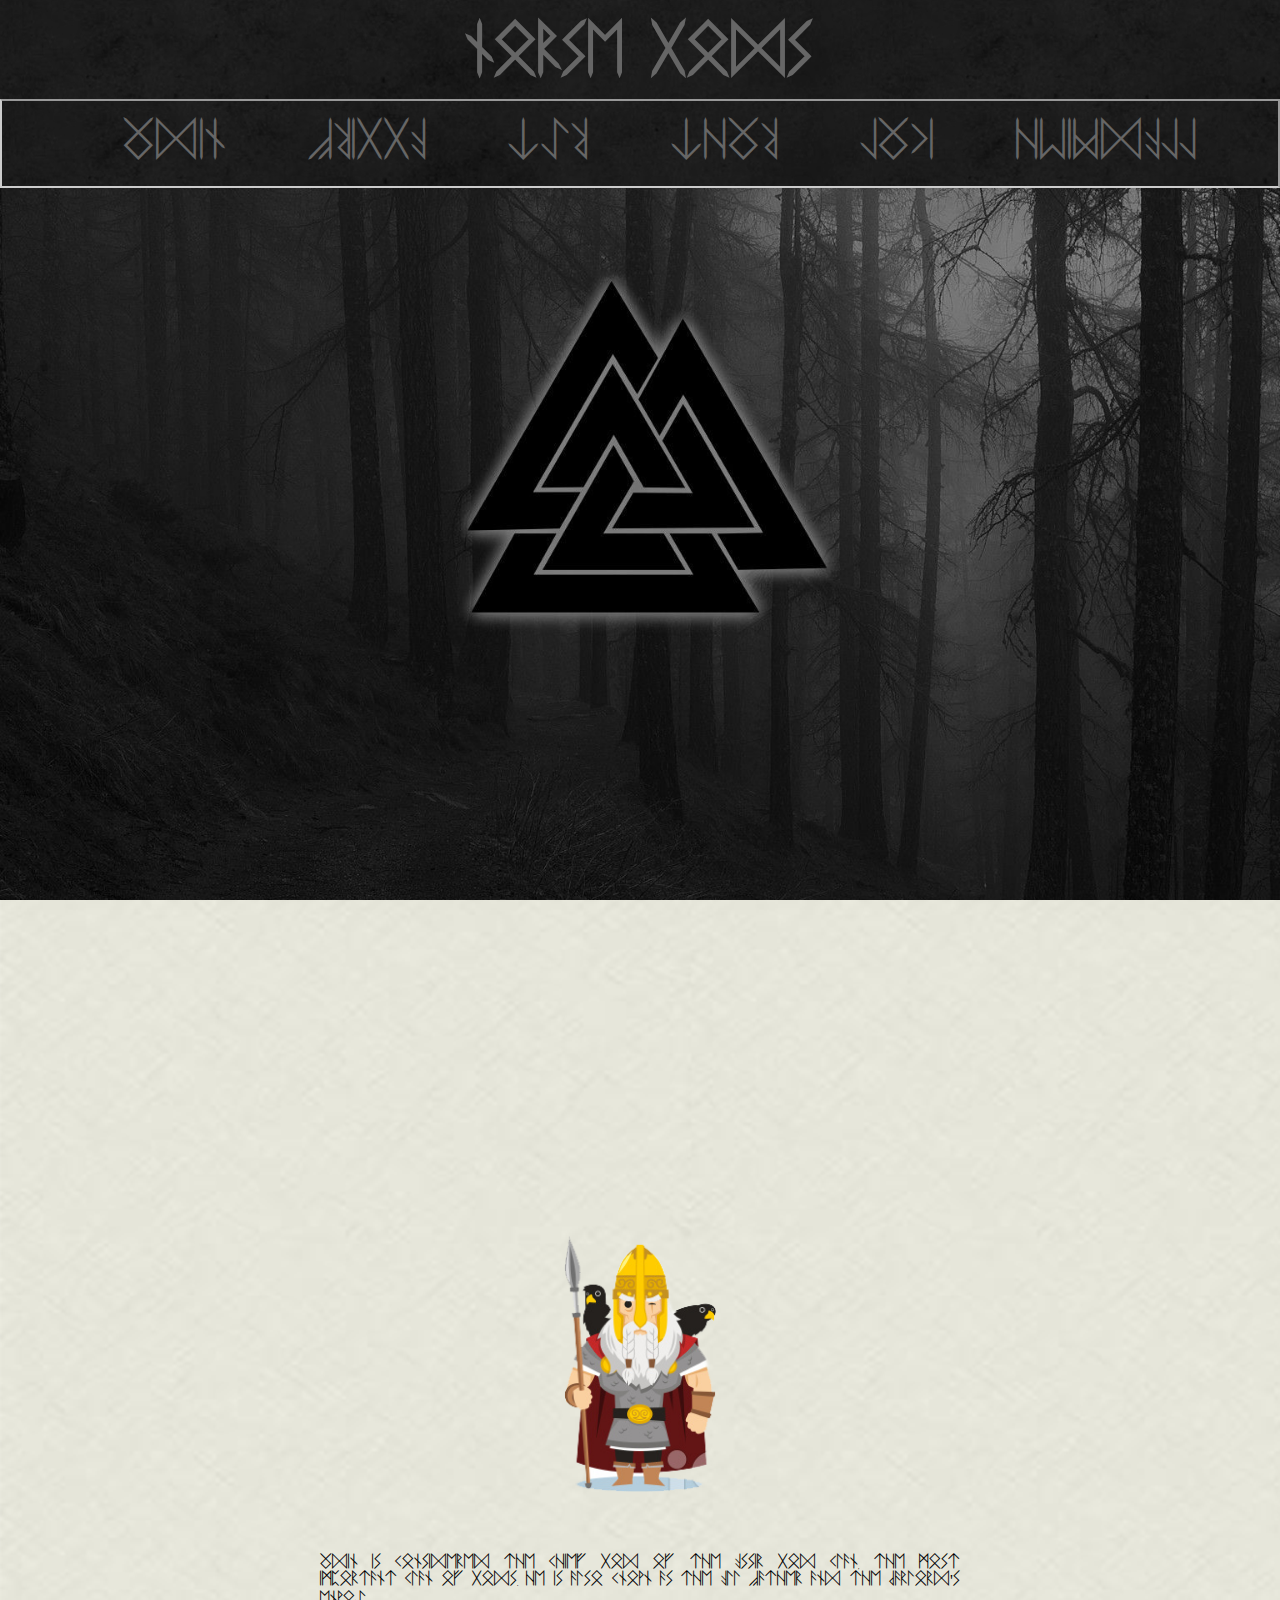
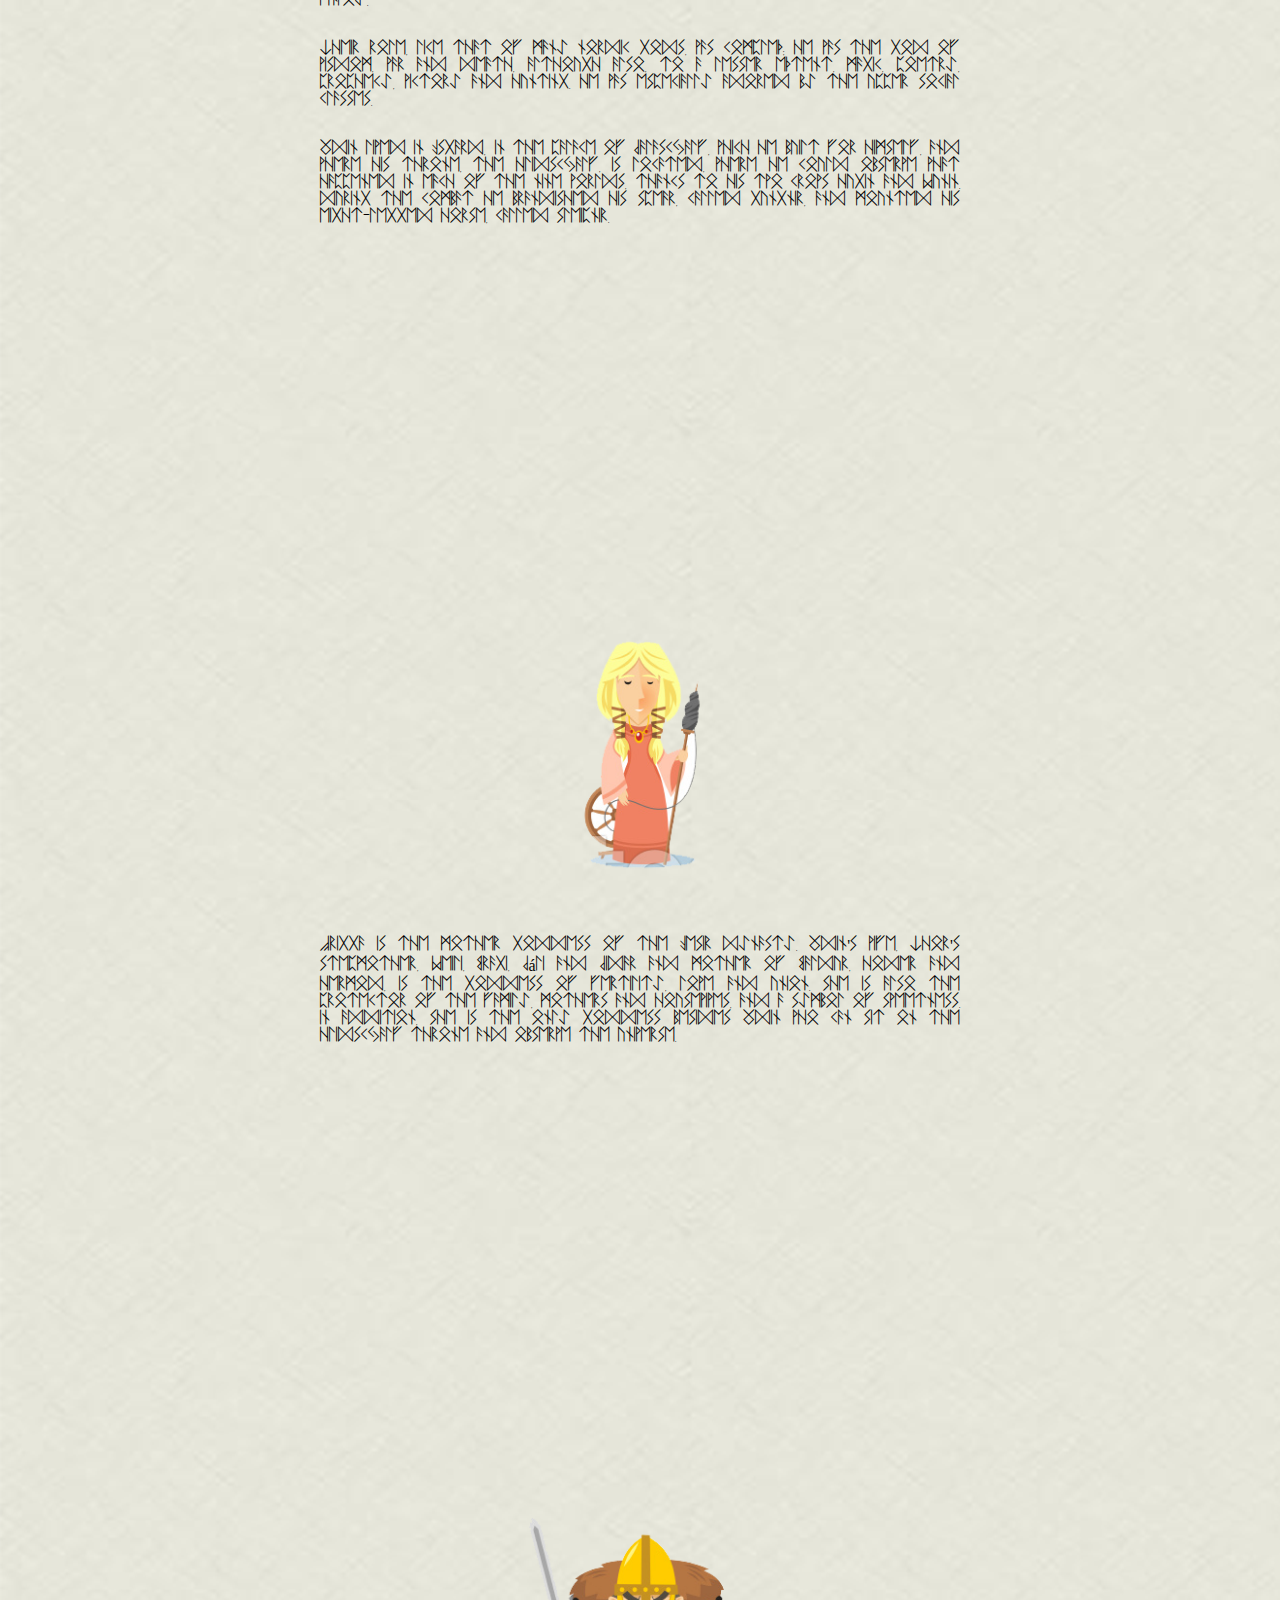
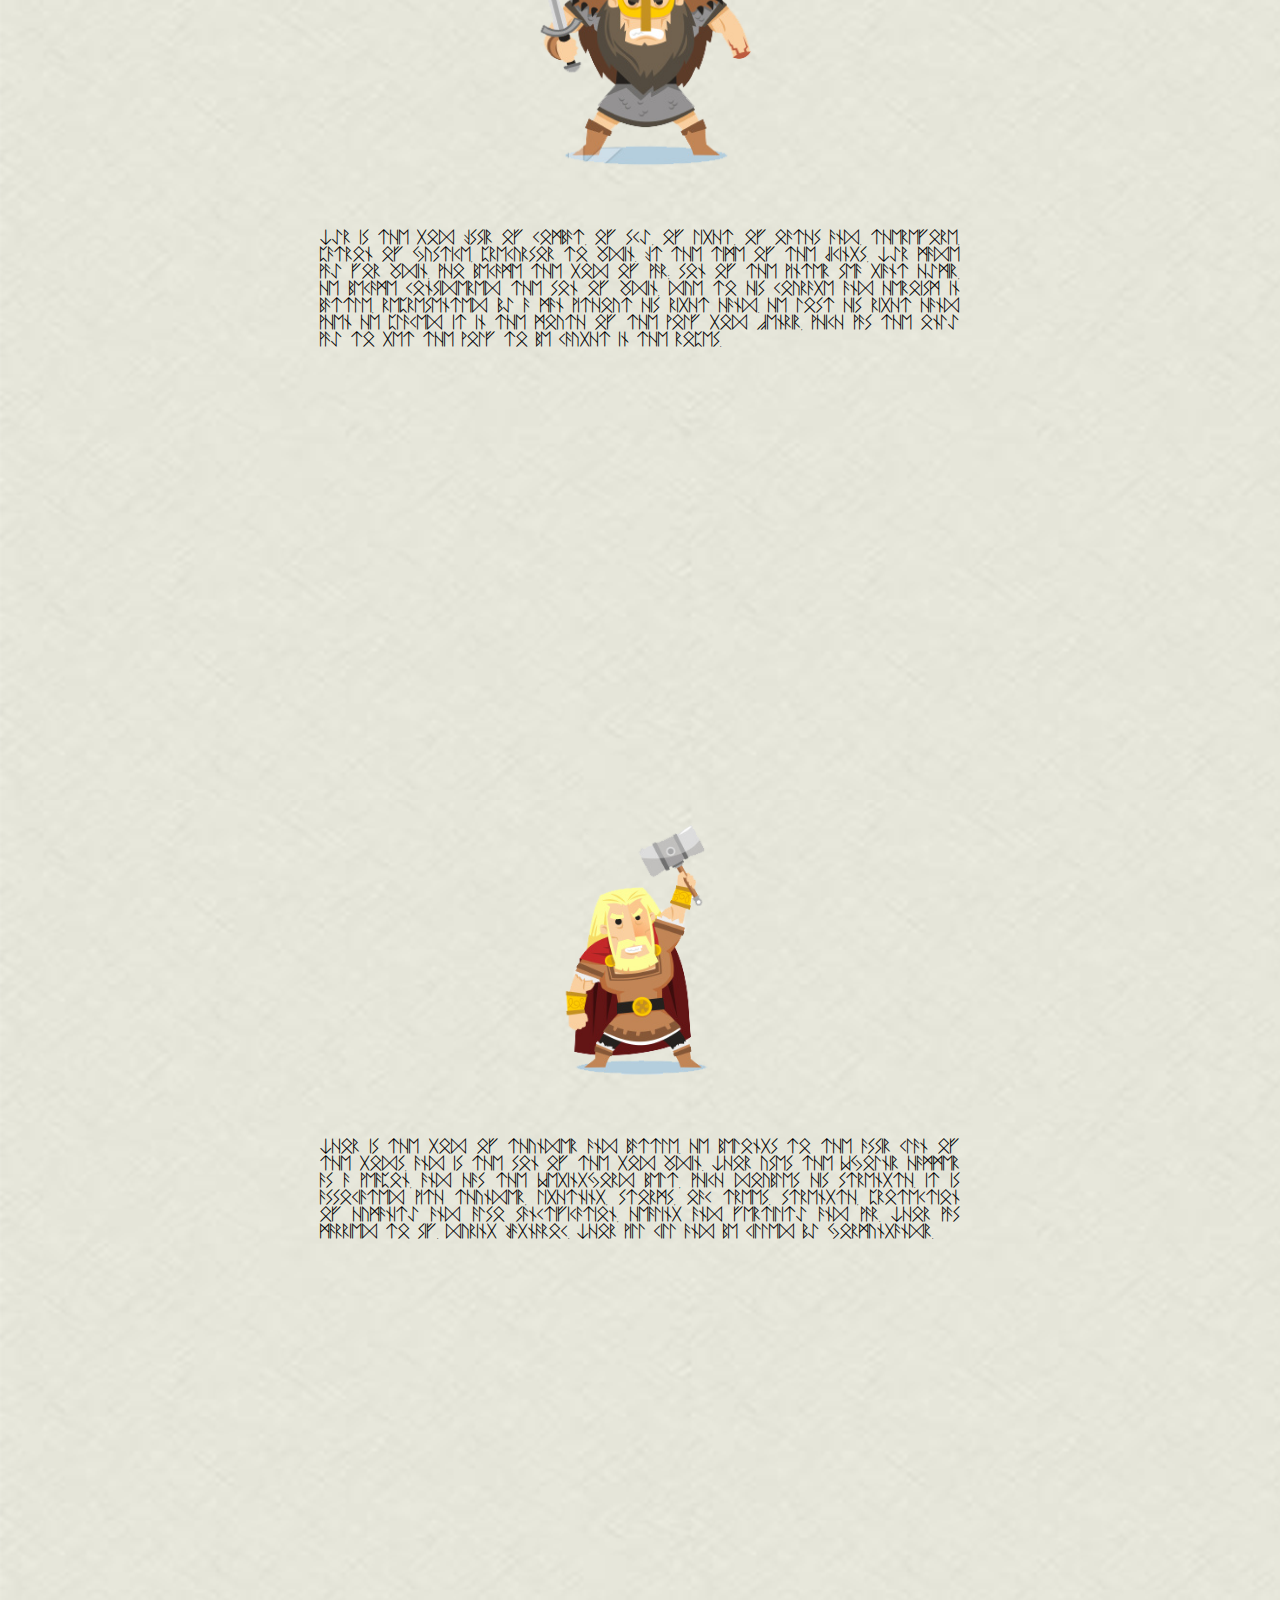
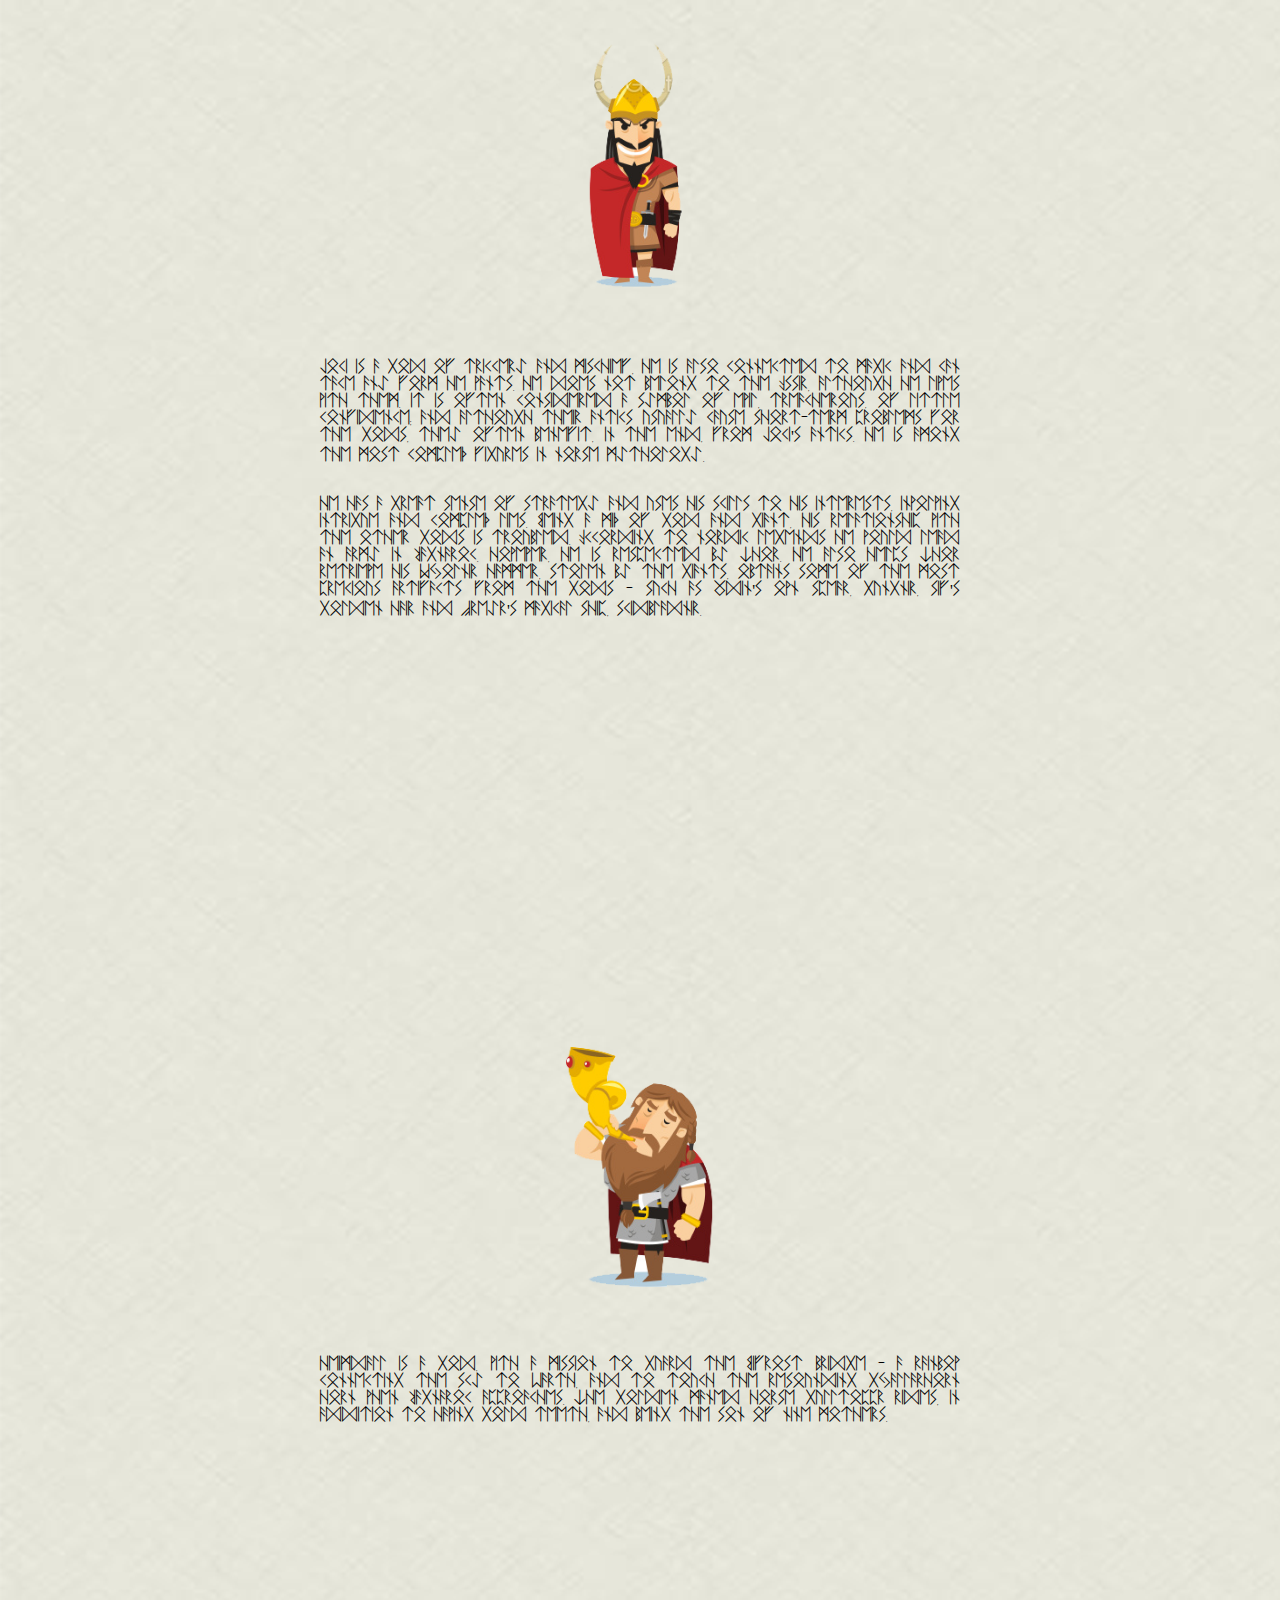
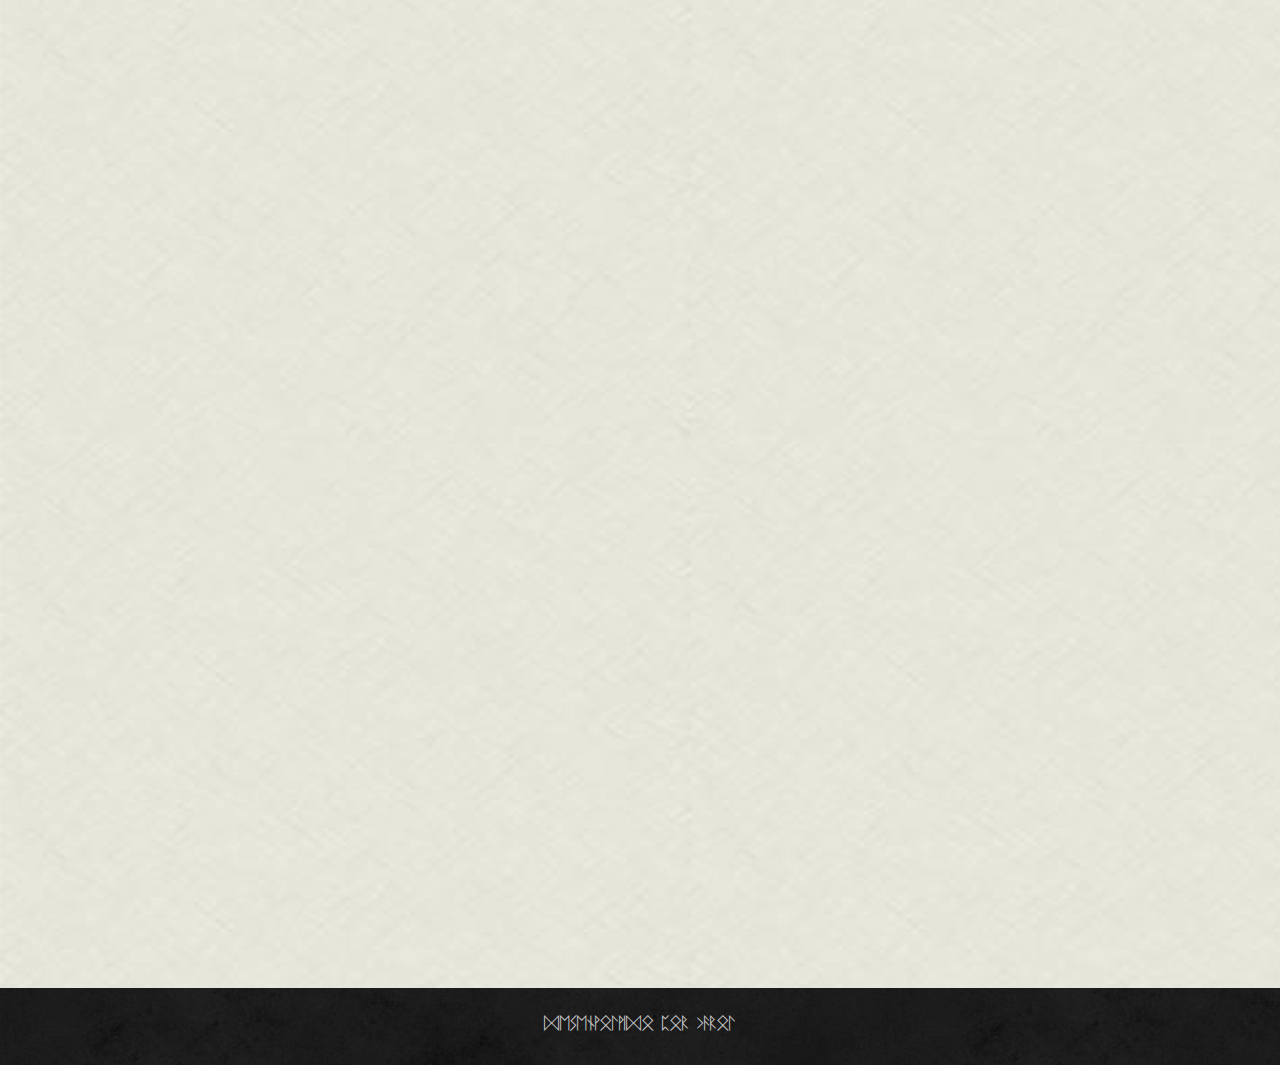
<file: index.html>
<!DOCTYPE html>
<html lang="en">

    <!-- metadados -->
    <head>
        <meta charset="UTF-8">
        <link rel="stylesheet" href="assets/css/style.css">
        <title>Carol</title>
        <script src="script.js" defer></script>
    </head>

    <!-- conteúdo -->
    <body>
        <main>
            <header>
                <h2><a href="#">Norse Gods</a></h2>
            </header>
           
            <nav>
                <ul>
                    <li><a href="#odin">ODIN</a></li>
                    <li><a href="#frigga">FRIGGA</a></li>
                    <li><a href="#tyr">TYR</a></li>
                    <li><a href="#thor">THOR</a></li>
                    <li><a href="#loki">LOKI</a></li>
                    <li><a href="#heimdall">HEIMDALL</a></li>
                </ul>
            </nav>

            <section class="parallax"></section>
            
            <section id="odin" class="god-section">
                <img src="assets/images/fotoOdin.png" alt="Odin">
                <p>Odin is considered the chief god of the Assir god clan, the most important clan of gods. He is also known as the All Father and the Warlord's envoy.</p>

                <p>Their role, like that of many Nordic gods, was complex; he was the god of wisdom, war and death, although also, to a lesser extent, magic, poetry, prophecy, victory and hunting. He was especially adored by the upper social classes.</p>
                    
                <p>Odin lived in Asgard, in the palace of Valaskjalf, which he built for himself, and where his throne, the Hlidskjalf, is located, where he could observe what happened in each of the nine worlds, thanks to his two crows Hugin and Munin. During the combat he brandished his spear, called Gungnir, and mounted his eight-legged horse, called Sleipnir.</p>
            </section>

            <section id="frigga" class="god-section">
                <img src="assets/images/fotoFrigga.png" alt="Frigga">
                <p>Frigga is the mother goddess of the Aesir dynasty. Odin's wife, Thor's stepmother, Meili, Bragi, Váli and Vidar and mother of Baldur, Hoder and Hermod, is the goddess of fertility, love and union. She is also the protector of the family, mothers and housewives, and a symbol of sweetness. In addition, she is the only goddess besides Odin who can sit on the Hlidskjalf throne and observe the universe.
                </p>
            </section>

            <section id="tyr" class="god-section"> 
                <img src="assets/images/fotoTyr.png" alt="Tyr">
                <p>Tyr is the god Assir of combat, of sky, of light, of oaths and, therefore, patron of justice, precursor to Odin. At the time of the Vikings, Tyr made way for Odin, who became the god of war; son of the winter sea giant Hymir, he became considered the son of Odin, due to his courage and heroism in battle, represented by a man without his right hand. He lost his right hand when he placed it in the mouth of the wolf god Fenrir, which was the only way to get the wolf to be caught in the ropes.</p>
            </section>

            <section id="thor" class="god-section">
                <img src="assets/images/fotoThor.png" alt="Thor">
                <p>Thor is the god of thunder and battle. He belongs to the assir clan of the gods, and is the son of the god Odin. Thor uses the Mjolnir hammer as a weapon, and has the Megingjord belt, which doubles his strength. It is associated with thunder, lightning, storms, oak trees, strength, protection of humanity and also sanctification, healing and fertility and war. Thor was married to Sif. During Ragnarok. Thor will kill and be killed by Jormungandr.</p>
            </section>

            <section id="loki" class="god-section">
                <img src="assets/images/fotoLoki.png" alt="Loki">
                <p>Loki is a god of trickery and mischief, he is also connected to magic and can take any form he wants. He does not belong to the Assir, although he lives with them. It is often considered a symbol of evil, treacherous, of little confidence; and although their antics usually cause short-term problems for the gods, they often benefit, in the end, from Loki's antics. He is among the most complex figures in Norse mythology.</p>

                <p>He has a great sense of strategy and uses his skills to his interests, involving intrigue and complex lies. Being a mix of god and giant, his relationship with the other gods is troubled. According to Nordic legends he would lead an army in Ragnarok. However, he is respected by Thor. He also helps Thor retrieve his Mjolnir hammer, stolen by the giants, obtains some of the most precious artifacts from the gods - such as Odin's own spear, Gungnir, Sif's golden hair and Freyr's magical ship, Skidbladnir.</p>
            </section>

            <section id="heimdall" class="god-section">
                <img src="assets/images/fotoHeimdall.png" alt="Heimdall">
                <p>Heimdall is a god, with a mission to guard the Bifrost bridge - a rainbow connecting the sky to Earth, and to touch the resounding Gjallarhorn horn when Ragnarok approaches. The golden maned horse Gulltoppr rides, in addition to having gold teeth, and being the son of nine mothers. </p>
            </section>

            <section class="parallax final"></section>

            <a onclick="scrollToTop()" id="toTop">Topo</a> <!-- Executa a função lá no script.js -->
            
            <footer>Desenvolvido por Carol</footer>
        </main>
    </body>

</html>
</file>
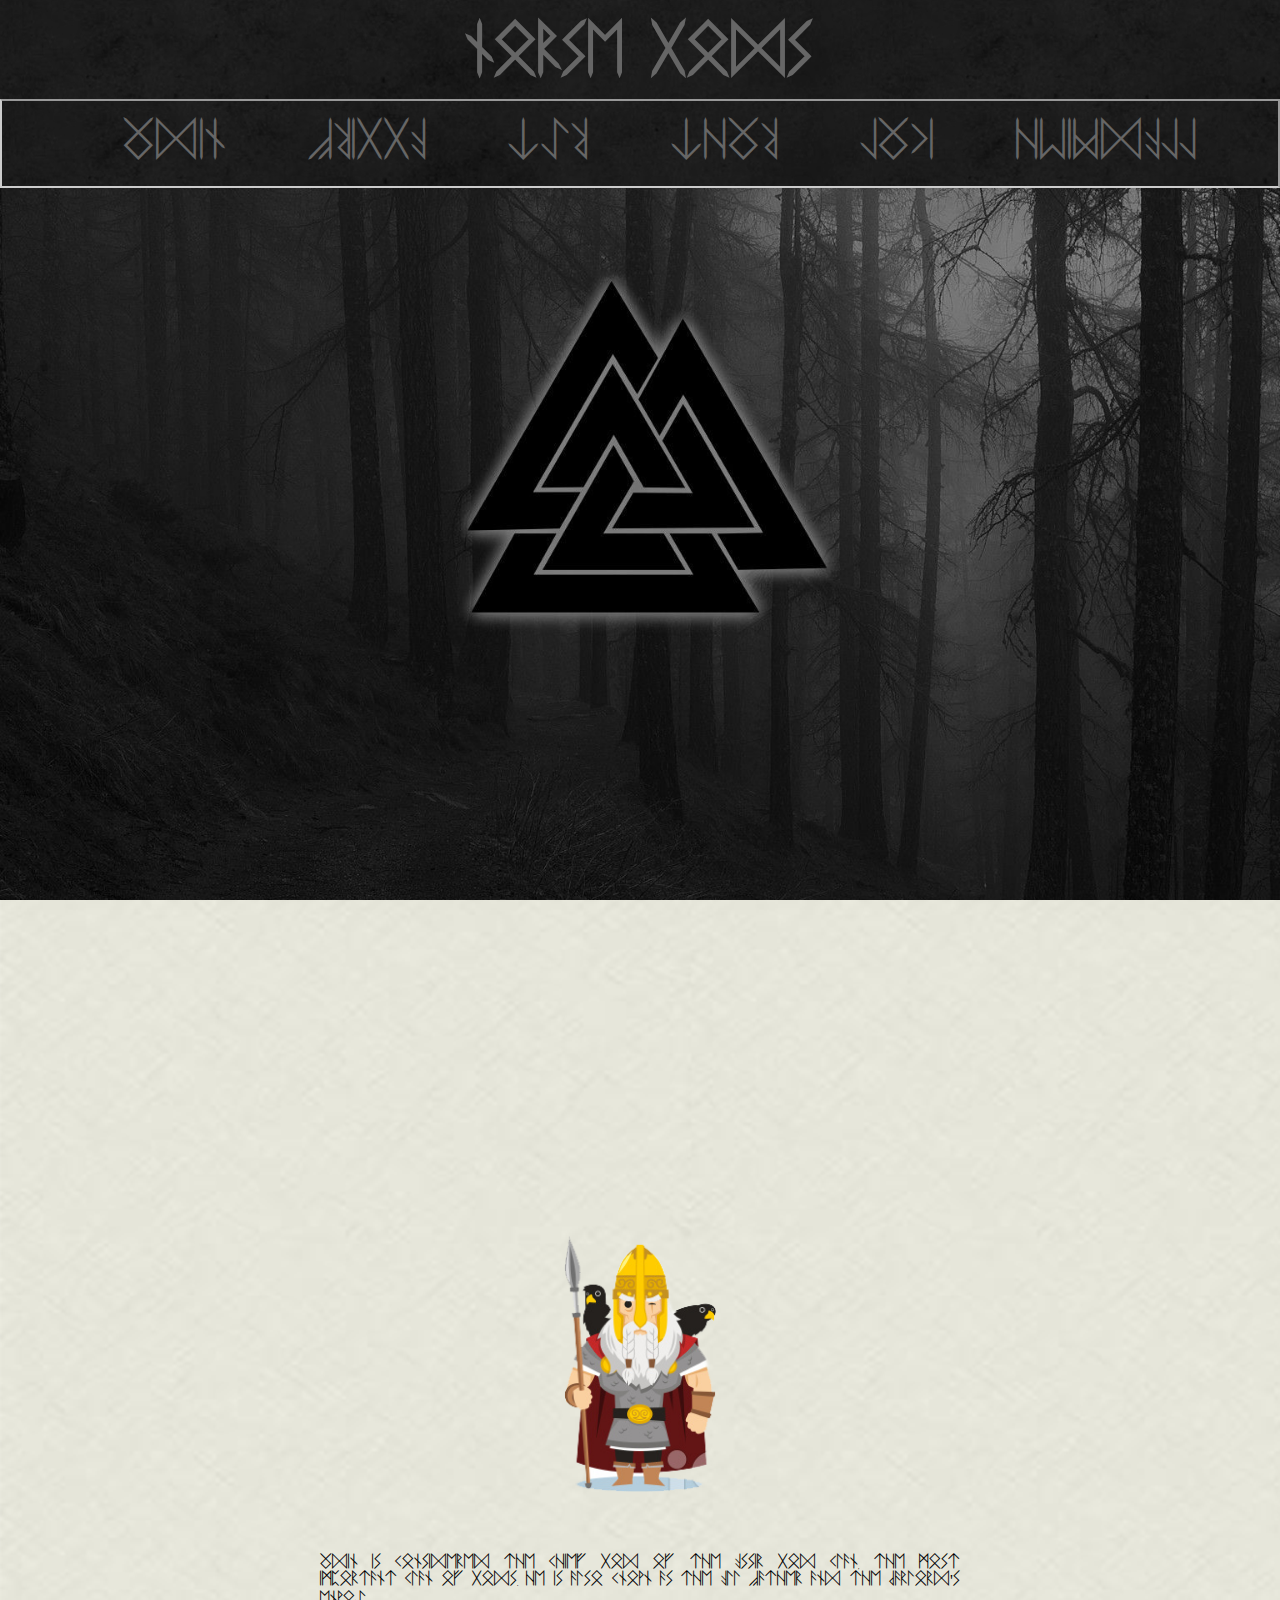
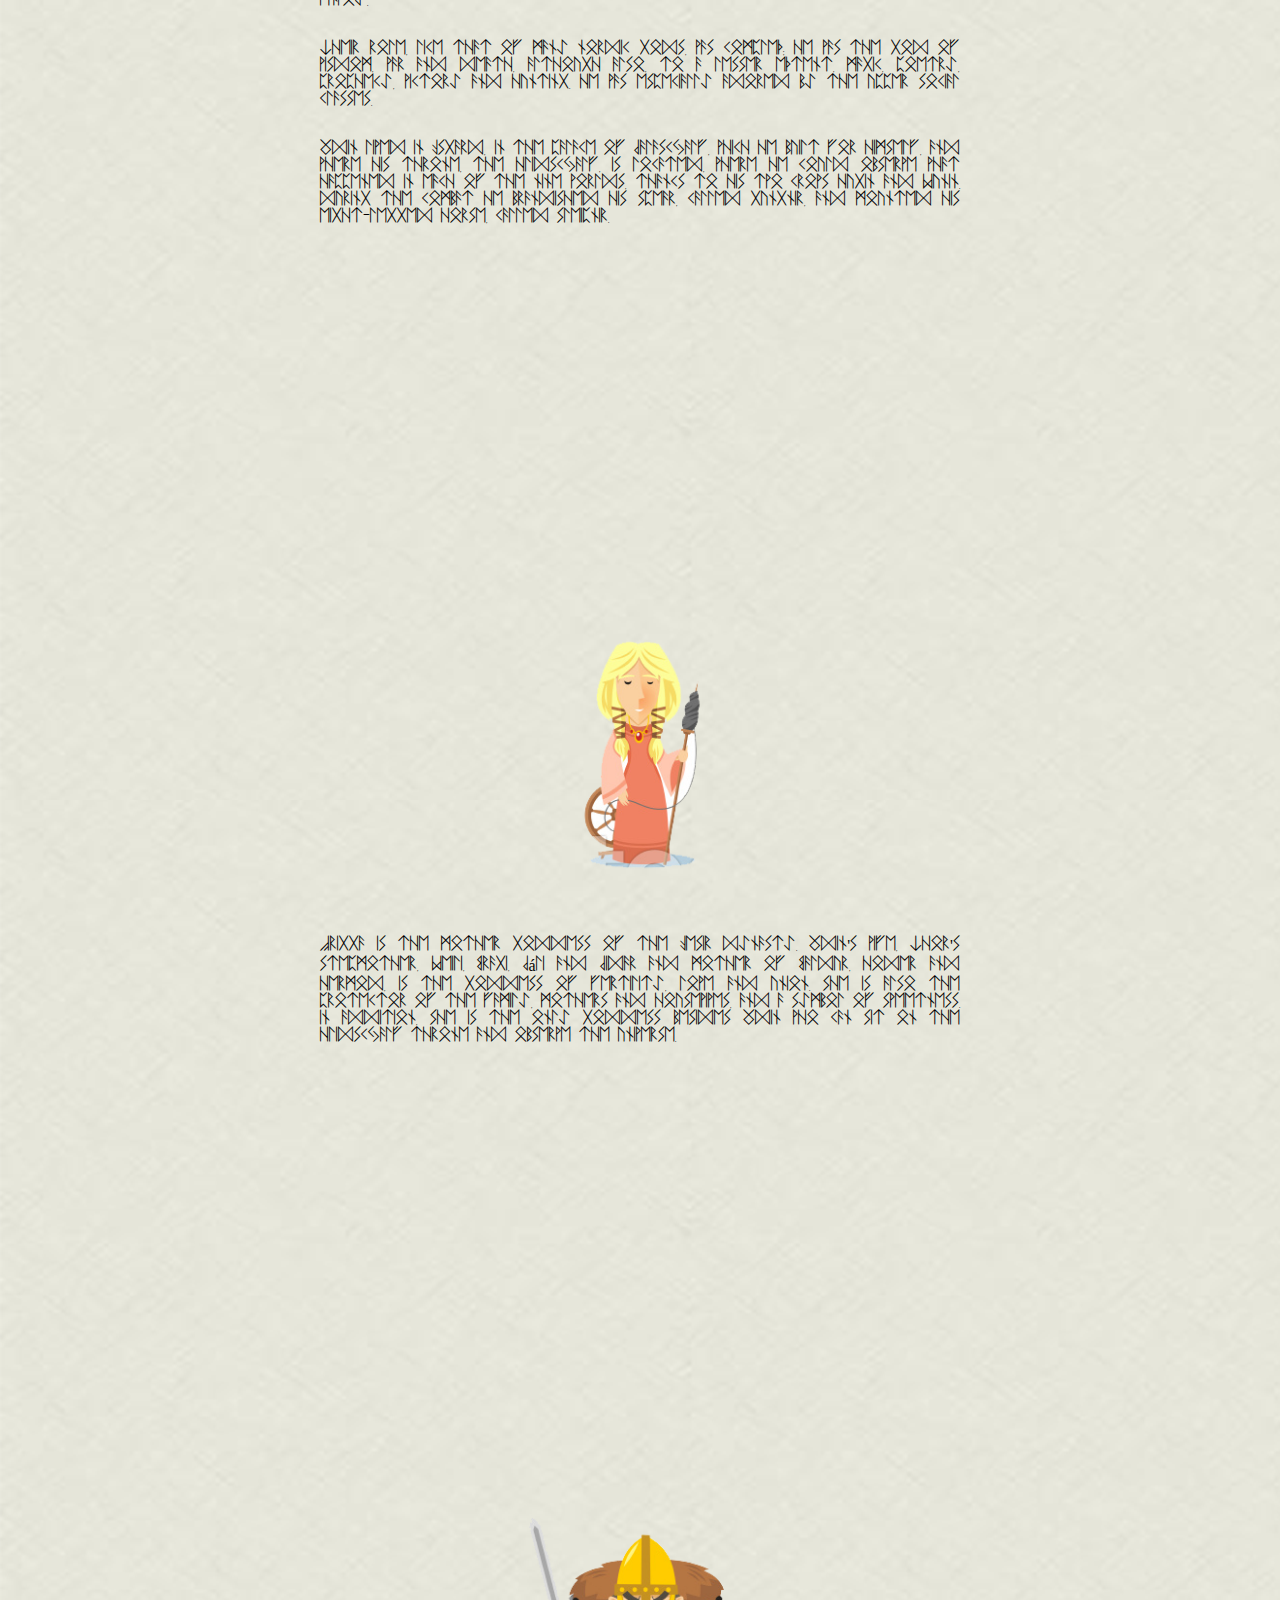
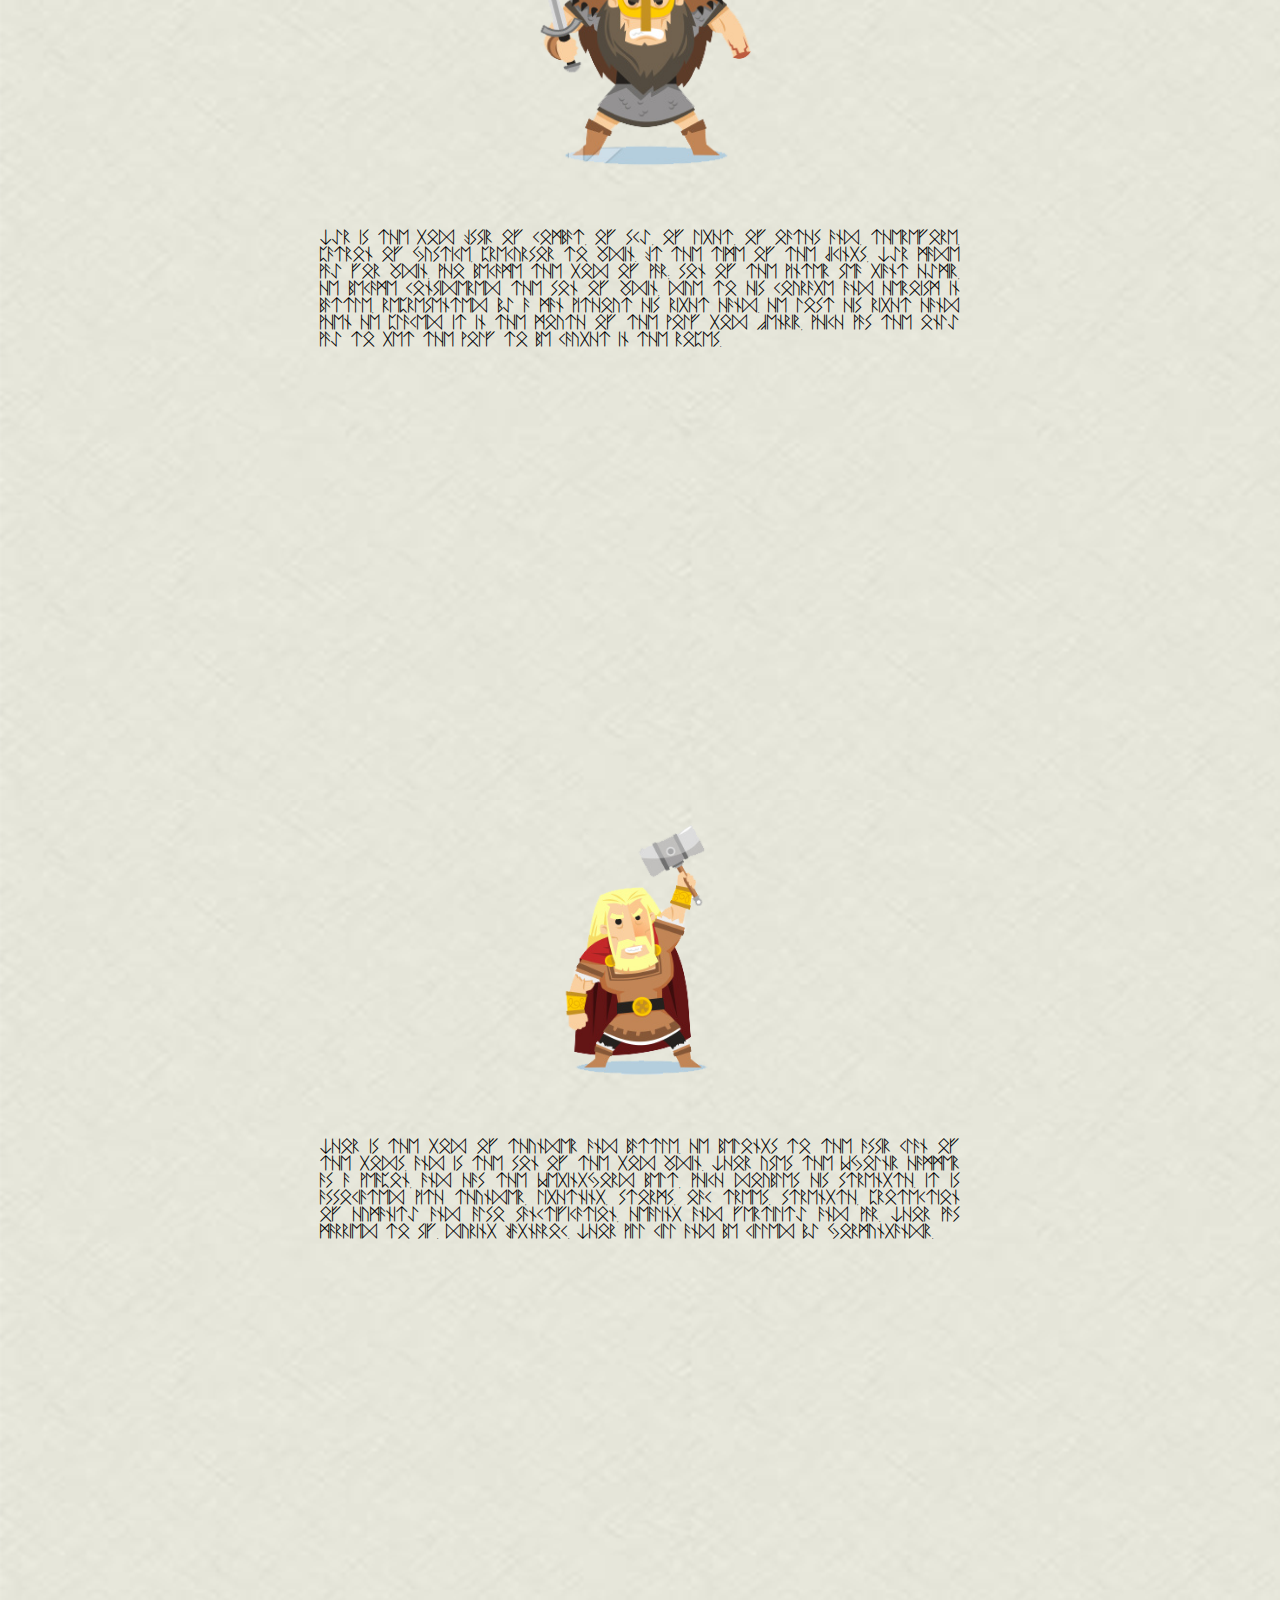
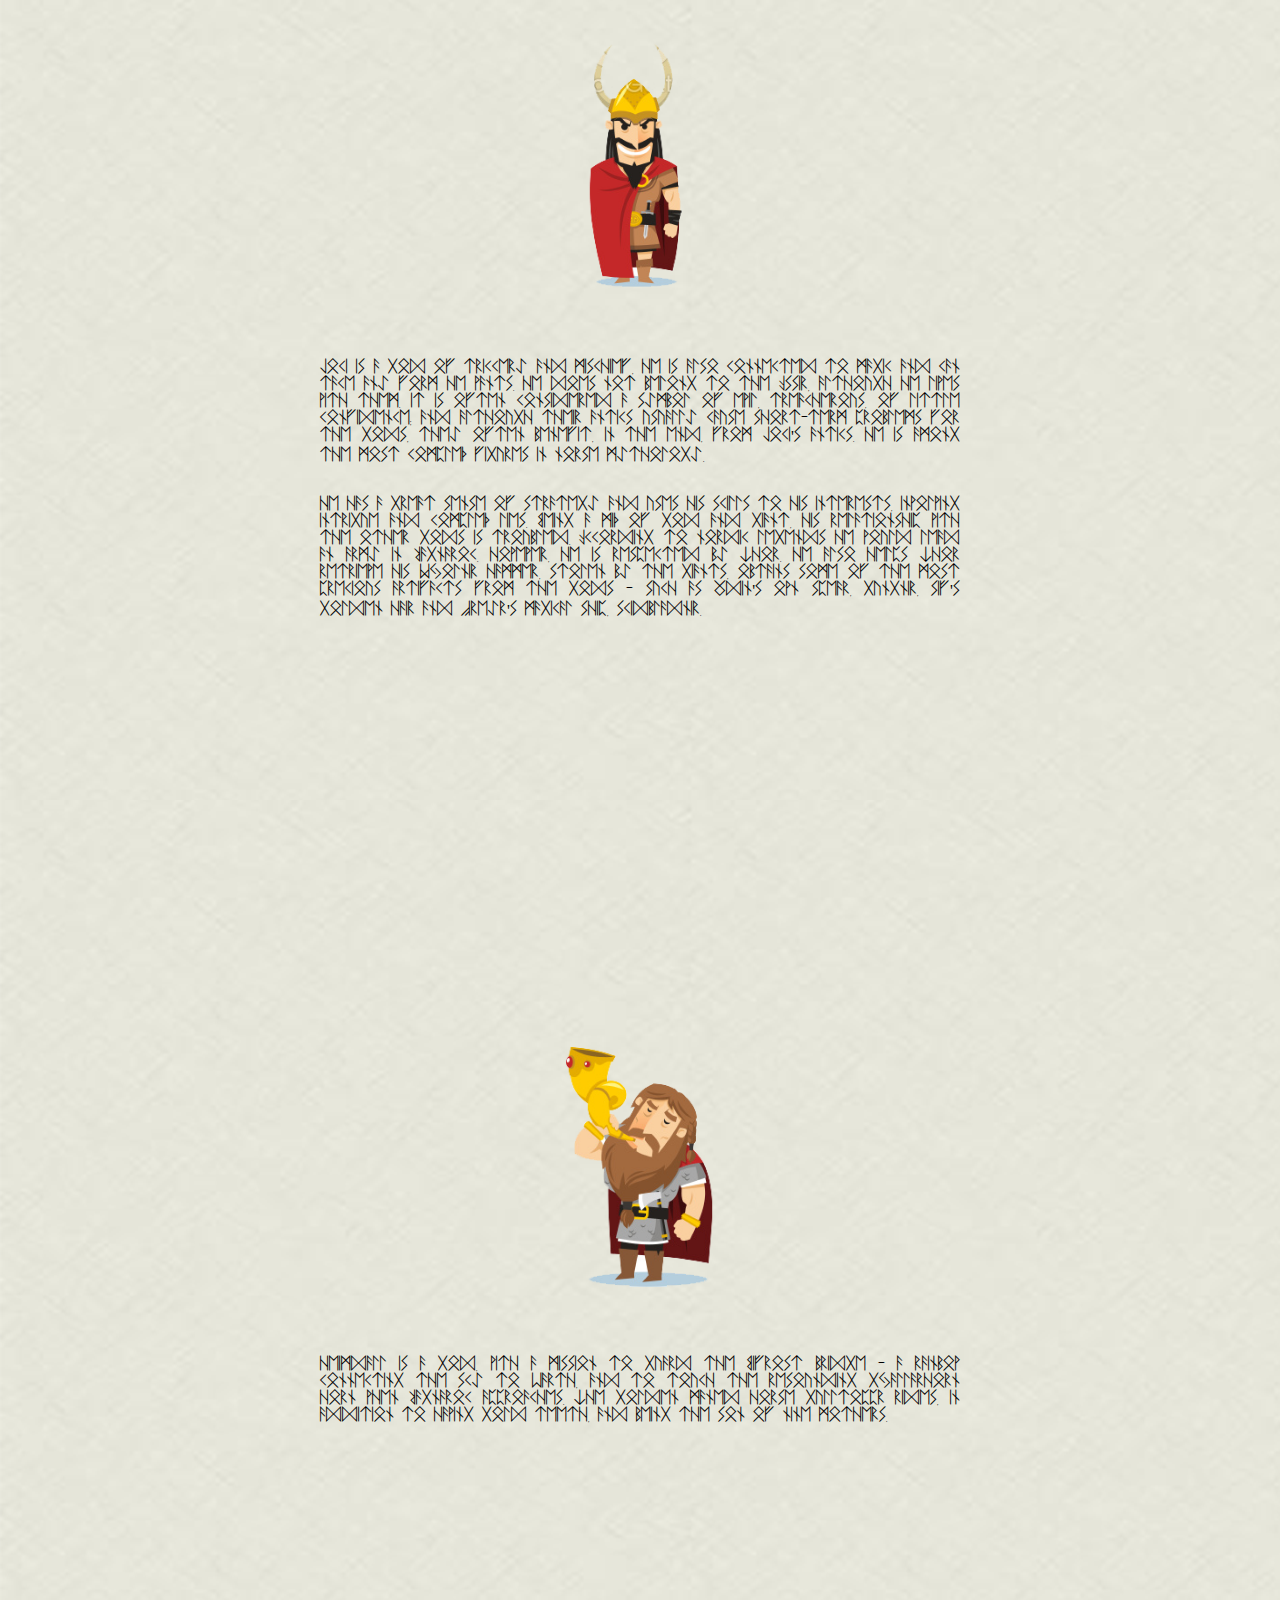
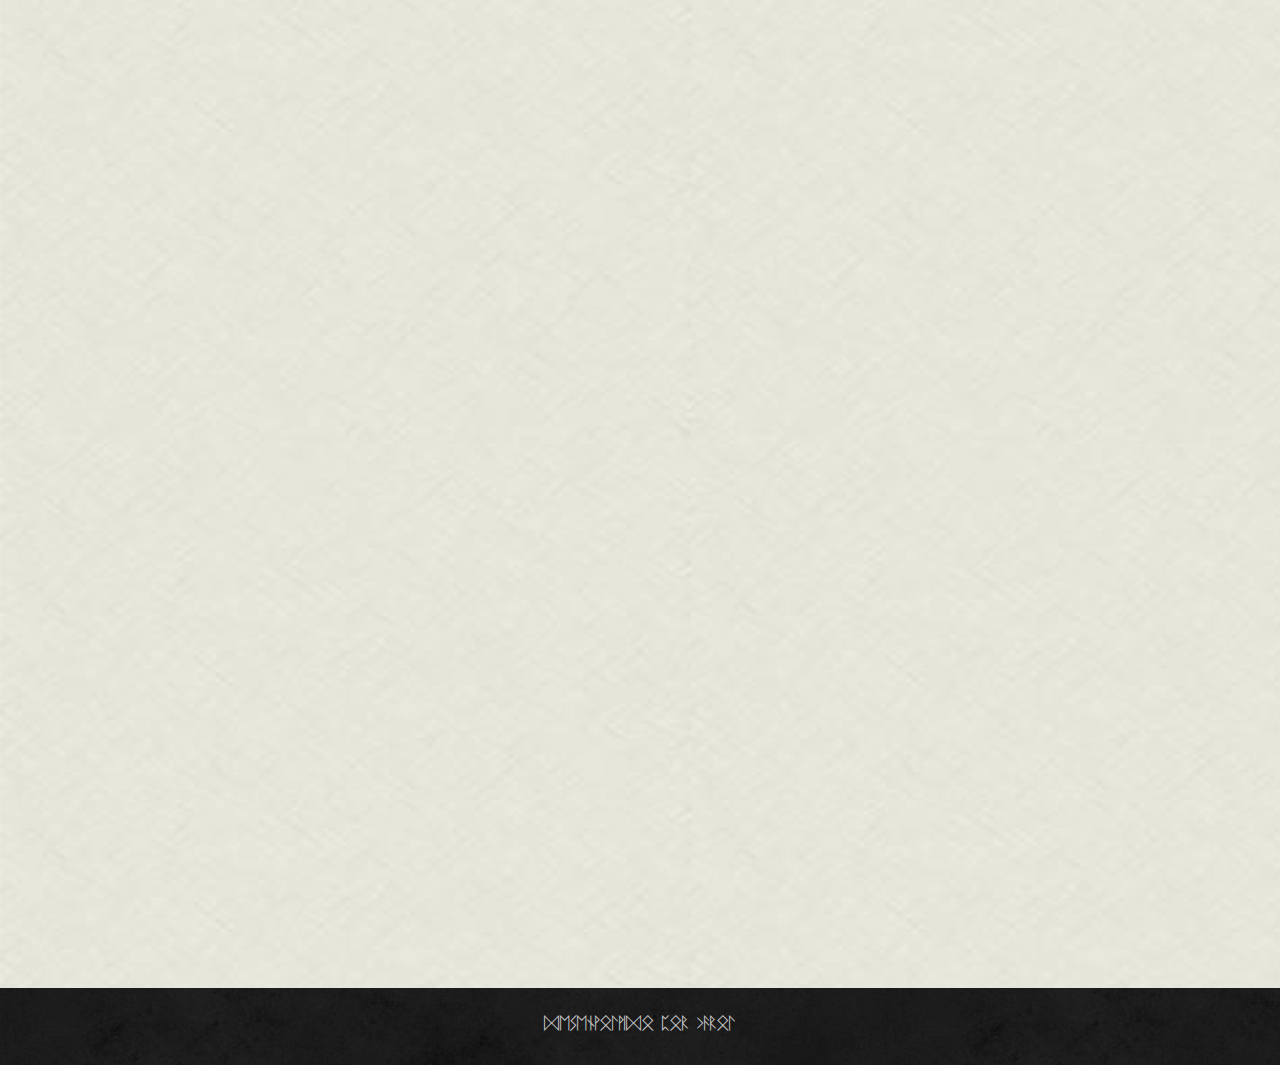
<file: norse-gods/index.html>
<!DOCTYPE html>
<html lang="en">

    <!-- metadados -->
    <head>
        <meta charset="UTF-8">
        <link rel="stylesheet" href="assets/css/style.css">
        <title>Carol</title>
        <script src="script.js" defer></script>
    </head>

    <!-- conteúdo -->
    <body>
        <main>
            <header>
                <h2><a href="#">Norse Gods</a></h2>
            </header>
           
            <nav>
                <ul>
                    <li><a href="#odin">ODIN</a></li>
                    <li><a href="#frigga">FRIGGA</a></li>
                    <li><a href="#tyr">TYR</a></li>
                    <li><a href="#thor">THOR</a></li>
                    <li><a href="#loki">LOKI</a></li>
                    <li><a href="#heimdall">HEIMDALL</a></li>
                </ul>
            </nav>

            <section class="parallax"></section>
            
            <section id="odin" class="god-section">
                <img src="assets/images/fotoOdin.png" alt="Odin">
                <p>Odin is considered the chief god of the Assir god clan, the most important clan of gods. He is also known as the All Father and the Warlord's envoy.</p>

                <p>Their role, like that of many Nordic gods, was complex; he was the god of wisdom, war and death, although also, to a lesser extent, magic, poetry, prophecy, victory and hunting. He was especially adored by the upper social classes.</p>
                    
                <p>Odin lived in Asgard, in the palace of Valaskjalf, which he built for himself, and where his throne, the Hlidskjalf, is located, where he could observe what happened in each of the nine worlds, thanks to his two crows Hugin and Munin. During the combat he brandished his spear, called Gungnir, and mounted his eight-legged horse, called Sleipnir.</p>
            </section>

            <section id="frigga" class="god-section">
                <img src="assets/images/fotoFrigga.png" alt="Frigga">
                <p>Frigga is the mother goddess of the Aesir dynasty. Odin's wife, Thor's stepmother, Meili, Bragi, Váli and Vidar and mother of Baldur, Hoder and Hermod, is the goddess of fertility, love and union. She is also the protector of the family, mothers and housewives, and a symbol of sweetness. In addition, she is the only goddess besides Odin who can sit on the Hlidskjalf throne and observe the universe.
                </p>
            </section>

            <section id="tyr" class="god-section"> 
                <img src="assets/images/fotoTyr.png" alt="Tyr">
                <p>Tyr is the god Assir of combat, of sky, of light, of oaths and, therefore, patron of justice, precursor to Odin. At the time of the Vikings, Tyr made way for Odin, who became the god of war; son of the winter sea giant Hymir, he became considered the son of Odin, due to his courage and heroism in battle, represented by a man without his right hand. He lost his right hand when he placed it in the mouth of the wolf god Fenrir, which was the only way to get the wolf to be caught in the ropes.</p>
            </section>

            <section id="thor" class="god-section">
                <img src="assets/images/fotoThor.png" alt="Thor">
                <p>Thor is the god of thunder and battle. He belongs to the assir clan of the gods, and is the son of the god Odin. Thor uses the Mjolnir hammer as a weapon, and has the Megingjord belt, which doubles his strength. It is associated with thunder, lightning, storms, oak trees, strength, protection of humanity and also sanctification, healing and fertility and war. Thor was married to Sif. During Ragnarok. Thor will kill and be killed by Jormungandr.</p>
            </section>

            <section id="loki" class="god-section">
                <img src="assets/images/fotoLoki.png" alt="Loki">
                <p>Loki is a god of trickery and mischief, he is also connected to magic and can take any form he wants. He does not belong to the Assir, although he lives with them. It is often considered a symbol of evil, treacherous, of little confidence; and although their antics usually cause short-term problems for the gods, they often benefit, in the end, from Loki's antics. He is among the most complex figures in Norse mythology.</p>

                <p>He has a great sense of strategy and uses his skills to his interests, involving intrigue and complex lies. Being a mix of god and giant, his relationship with the other gods is troubled. According to Nordic legends he would lead an army in Ragnarok. However, he is respected by Thor. He also helps Thor retrieve his Mjolnir hammer, stolen by the giants, obtains some of the most precious artifacts from the gods - such as Odin's own spear, Gungnir, Sif's golden hair and Freyr's magical ship, Skidbladnir.</p>
            </section>

            <section id="heimdall" class="god-section">
                <img src="assets/images/fotoHeimdall.png" alt="Heimdall">
                <p>Heimdall is a god, with a mission to guard the Bifrost bridge - a rainbow connecting the sky to Earth, and to touch the resounding Gjallarhorn horn when Ragnarok approaches. The golden maned horse Gulltoppr rides, in addition to having gold teeth, and being the son of nine mothers. </p>
            </section>

            <section class="parallax final"></section>

            <a onclick="scrollToTop()" id="toTop">Topo</a> <!-- Executa a função lá no script.js -->
            
            <footer>Desenvolvido por Carol</footer>
        </main>
    </body>

</html>
</file>
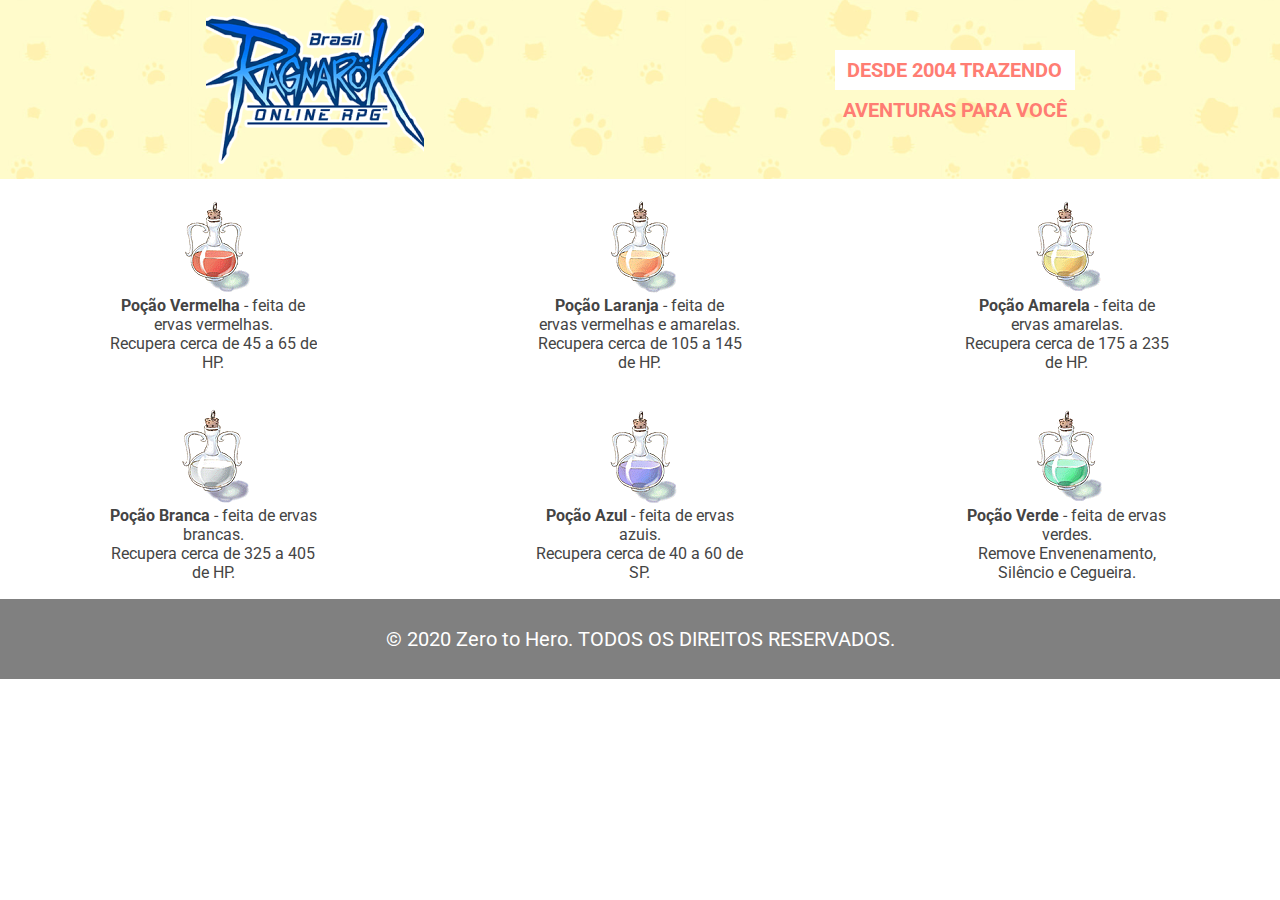
<file: ragnarok/index.html>
<!DOCTYPE html>
<html lang="pt-br">
<head>
    <meta charset="UTF-8">
    <meta name="viewport" content="width=device-width, initial-scale=1.0">
    <link rel="stylesheet" href="assets/css/style.css">
    <link href="https://fonts.googleapis.com/css2?family=Roboto:wght@500;700&display=swap" rel="stylesheet"> 
    <title>RagnarokPage - Figma</title>
</head>
<body>

    <header>
        <img src="assets/images/logo.png" alt="ragnarokLogo">
        <div>
            <p>DESDE 2004 TRAZENDO</p>
            <p>AVENTURAS PARA VOCÊ</p>
        </div>
    </header>

    <div>
        <section>
            <img src="assets/images/vermelha.png" alt="pocaoVermelha">
            <p><strong>Poção Vermelha</strong> - feita de ervas vermelhas.</p>
            <p>Recupera cerca de 45 a 65 de HP.</p>
        </section>
        <section>
            <img src="assets/images/laranja.png" alt="pocaoLaranja">
            <p><strong>Poção Laranja</strong> - feita de ervas vermelhas e amarelas.</p>
            <p>Recupera cerca de 105 a 145 de HP.</p>
        </section>
        <section>
            <img src="assets/images/amarela.png" alt="pocaoAmarela">
            <p><strong>Poção Amarela</strong> - feita de ervas amarelas.</p>
            <p>Recupera cerca de 175 a 235 de HP.</p>
        </section>
    </div>

    <div>
        <section>
            <img src="assets/images/branca.png" alt="pocaoBranca">
            <p><strong>Poção Branca</strong> - feita de ervas brancas.</p>
            <p>Recupera cerca de 325 a 405 de HP.</p>
        </section>
        <section>
            <img src="assets/images/azul.png" alt="pocaoAzul">
            <p><strong>Poção Azul</strong> - feita de ervas azuis.</p>
            <p>Recupera cerca de 40 a 60 de SP.</p>
        </section>
        <section>
            <img src="assets/images/verde.png" alt="pocaoVerde">
            <p><strong>Poção Verde</strong> - feita de ervas verdes.</p>
            <p>Remove Envenenamento, Silêncio e Cegueira.</p>
        </section>
    </div>

    <footer>
        <p>&copy; 2020 Zero to Hero. TODOS OS DIREITOS RESERVADOS.</p>
    </footer>
    
</body>
</html>
</file>
<file: assets/css/style.css>
@font-face {
    font-family: Futhark;
    src: url("../fonts/RUNE.TTF");
}

html {
    scroll-behavior: smooth;
}

header,
footer,
nav {
    background-image: url("../images/texture.png");
}

body {
    margin: 0;
    padding: 0;
    background-image: url("../images/textureBG.png");
    font-family: Futhark;
}

header {
    color: #ddd;
    width: 100%;
    text-align: center;
}

footer {
    height: 50px;
    text-align: center;
    color: #ccc;
    padding-top: 3vh;
}

h2 {
    font-size: 42pt;
    font-weight: bold;
    margin: 0;
    padding: 20px;
}

h2 a {
    text-decoration: none;
}

a {
    color: #666;
    font-family: Futhark;
}

nav {
    position: sticky;
    top: 0;

    border: 2px solid;
    border-color: #999 #999 #ccc #ccc;

    display: flex; /* centraliza a lista */
    justify-content: center;
    align-items: center;
}

nav ul {
    display: flex;
    width: 100%;
    justify-content: space-evenly;
    align-items: center;
}

li {
    height: 50px;
    border-bottom: 3px solid transparent;
    cursor: pointer;
    list-style: none;
}

li:hover {
    border-color: #666;
}

li a {
    font-size: 32pt;
    text-decoration: none;
}

.god-section {
    width: 50vw;
    height: 100vh;
    margin: 0 auto;

    display: flex;
    flex-direction: column;
    justify-content: center;
    align-items: center;

    text-align: justify;
}

.god-section img {
    height: 20vmax; /* 20% do tamanho máximo da tela */
    margin-bottom: 5vh;
}

.god-section p {
    font-size: 1em;
}

.parallax {
    background-image: url("../images/foto1.jpg");
    height: 100vh; /* 100% do tamanho da tela */
    background-size: cover;
    background-position-x: center;
    background-position-y: 90px;
    background-attachment: fixed;
}

.parallax.final {
    background-image: url("../images/foto3.jpg");
    background-position: center;
}

#toTop {
    position: fixed;
    bottom: 20px;
    right: 30px;
    background-color: #ddd;
    display: none;
    cursor: pointer;
}
</file>
<file: norse-gods/assets/css/style.css>
@font-face {
    font-family: Futhark;
    src: url("../fonts/RUNE.TTF");
}

html {
    scroll-behavior: smooth;
}

header,
footer,
nav {
    background-image: url("../images/texture.png");
}

body {
    margin: 0;
    padding: 0;
    background-image: url("../images/textureBG.png");
    font-family: Futhark;
}

header {
    color: #ddd;
    width: 100%;
    text-align: center;
}

footer {
    height: 50px;
    text-align: center;
    color: #ccc;
    padding-top: 3vh;
}

h2 {
    font-size: 42pt;
    font-weight: bold;
    margin: 0;
    padding: 20px;
}

h2 a {
    text-decoration: none;
}

a {
    color: #666;
    font-family: Futhark;
}

nav {
    position: sticky;
    top: 0;

    border: 2px solid;
    border-color: #999 #999 #ccc #ccc;

    display: flex; /* centraliza a lista */
    justify-content: center;
    align-items: center;
}

nav ul {
    display: flex;
    width: 100%;
    justify-content: space-evenly;
    align-items: center;
}

li {
    height: 50px;
    border-bottom: 3px solid transparent;
    cursor: pointer;
    list-style: none;
}

li:hover {
    border-color: #666;
}

li a {
    font-size: 32pt;
    text-decoration: none;
}

.god-section {
    width: 50vw;
    height: 100vh;
    margin: 0 auto;

    display: flex;
    flex-direction: column;
    justify-content: center;
    align-items: center;

    text-align: justify;
}

.god-section img {
    height: 20vmax; /* 20% do tamanho máximo da tela */
    margin-bottom: 5vh;
}

.god-section p {
    font-size: 1em;
}

.parallax {
    background-image: url("../images/foto1.jpg");
    height: 100vh; /* 100% do tamanho da tela */
    background-size: cover;
    background-position-x: center;
    background-position-y: 90px;
    background-attachment: fixed;
}

.parallax.final {
    background-image: url("../images/foto3.jpg");
    background-position: center;
}

#toTop {
    position: fixed;
    bottom: 20px;
    right: 30px;
    background-color: #ddd;
    display: none;
    cursor: pointer;
}
</file>
<file: ragnarok/assets/css/style.css>
* {             /* Seleciona todos os elementos */
    margin: 0;
    padding: 0;
}

body {
    font-family: 'Roboto', sans-serif;
    height: 100vh;
}

header {
    display: flex;
    justify-content: space-around;
    align-items: center;
    background-image: url("../images/banner.png");

    padding-top: 15px;
    padding-bottom: 15px;
}

header div {
    display: flex;
    flex-direction: column;
}

header p {
    color: #FF7D73;
    font-size: 20px;
    font-weight: 700;

    padding: 8px;

    text-align: center;
}

header p:first-child {
    background-color: white;
}

div {
    display: flex;
    flex-direction: row;
    justify-content: space-around;
}

section {
    width: 210px;
    height: 210px;
    margin: 0 auto;

    display: flex;
    flex-direction: column;
    justify-content: center;
    align-items: center;

    text-align: center;
    color: #444444;
}

footer {
    background-color: grey;
    height: 80px;

    display: flex;
    justify-content: center;
    align-items: center;
}

footer p {
    color: white;
    font-size: 20px;
}
</file>
